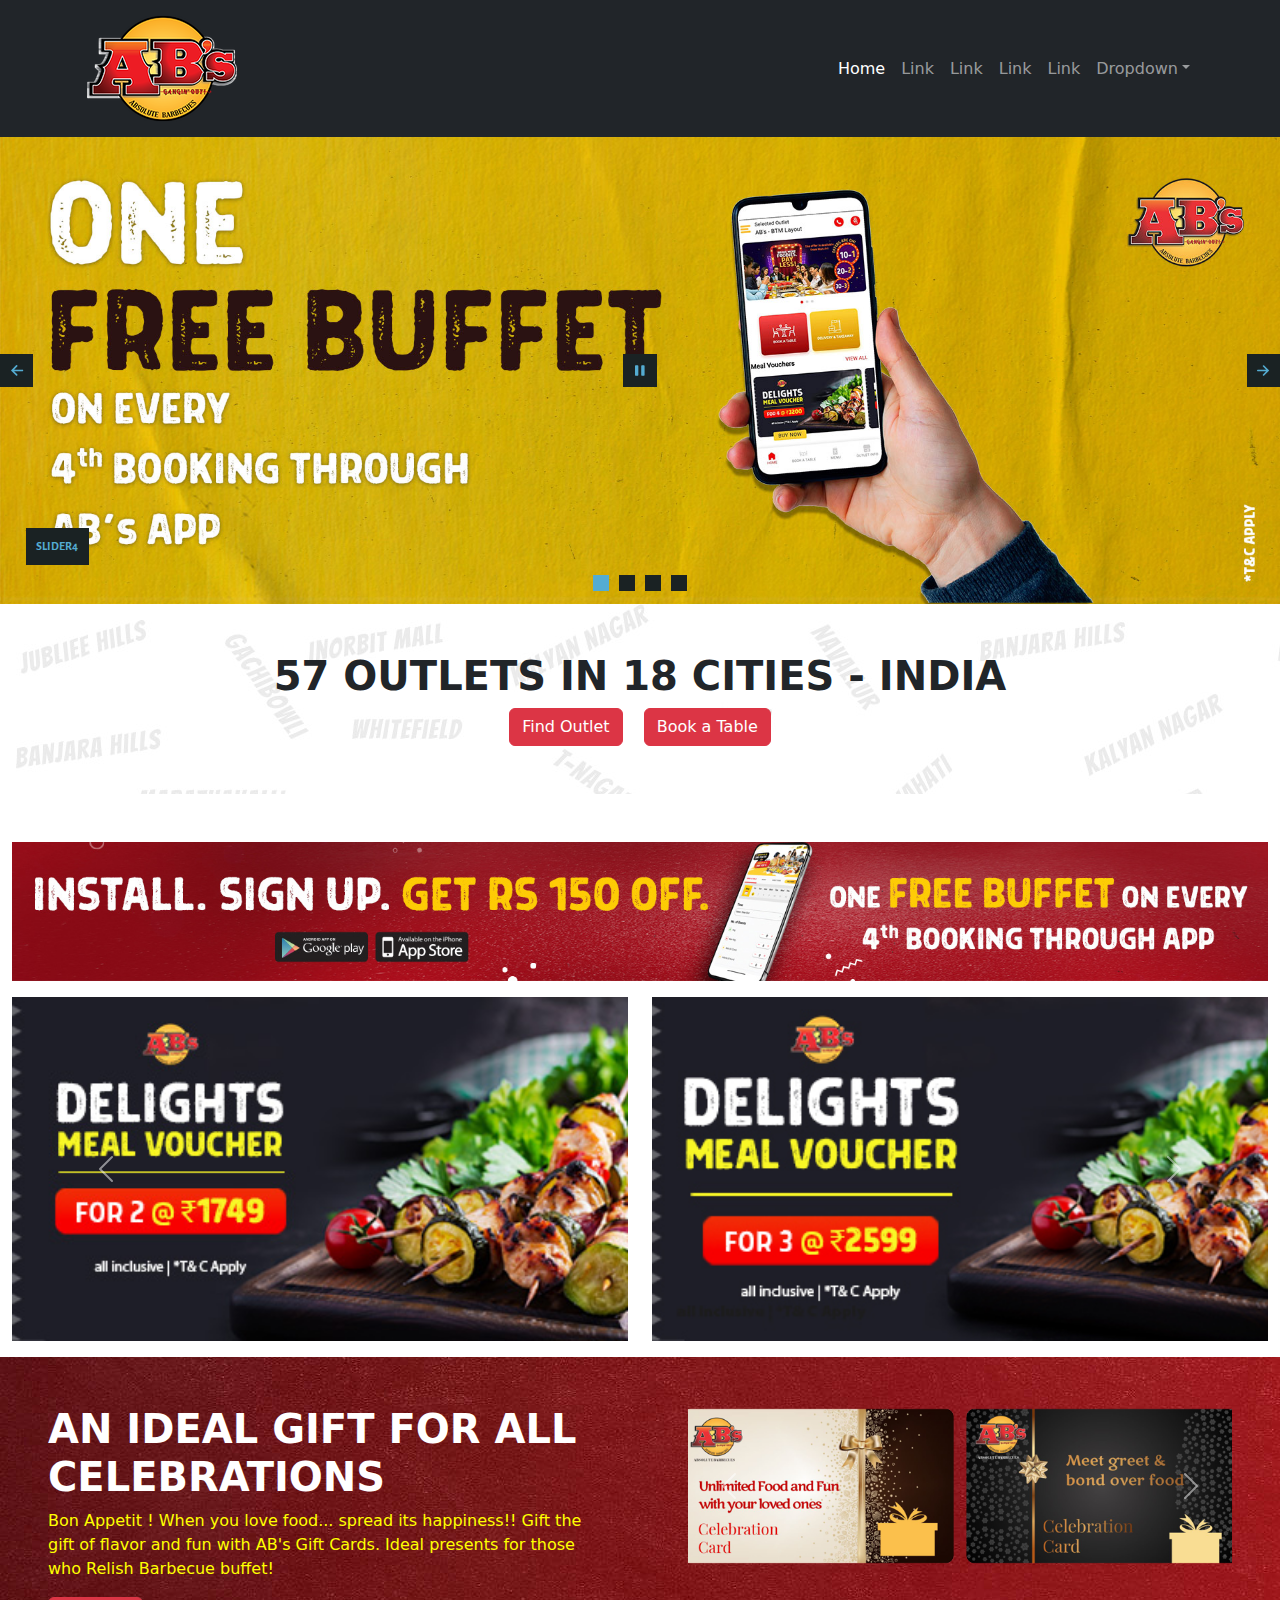
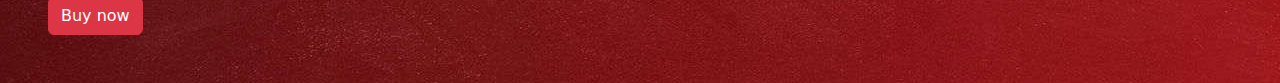
<file: index.html>
<!DOCTYPE html>
<html lang="en">

<head>
    <meta charset="UTF-8">
    <meta name="viewport" content="width=device-width, initial-scale=1.0">
    <title>Document</title>
    <link rel="stylesheet" href="css/bootstrap.min.css">
    <link rel="stylesheet" href="abs.css">
    <script src="js/bootstrap.bundle.min.js"></script>
    <!-- Start WOWSlider.com HEAD section -->
    <link rel="stylesheet" type="text/css" href="engine1/style.css" />
    <script type="text/javascript" src="engine1/jquery.js"></script>
    <!-- End WOWSlider.com HEAD section -->
</head>

<body>
    <header class="container-fluid bg-dark sticky-top">
        <nav class="navbar navbar-expand-sm navbar-dark ">
            <div class="container">
                <a class="navbar-brand" href="#">
                    <img src="assets/logo.png" alt="">
                </a>
                <button class="navbar-toggler d-lg-none" type="button" data-bs-toggle="collapse"
                    data-bs-target="#collapsibleNavId" aria-controls="collapsibleNavId" aria-expanded="false"
                    aria-label="Toggle navigation">
                    <span class="navbar-toggler-icon"></span>
                </button>
                <div class="collapse navbar-collapse" id="collapsibleNavId">
                    <ul class="navbar-nav ms-auto mt-2 mt-lg-0">
                        <li class="nav-item">
                            <a class="nav-link active" href="#" aria-current="page">Home
                                <span class="visually-hidden">(current)</span></a>
                        </li>
                        <li class="nav-item">
                            <a class="nav-link" href="#">Link</a>
                        </li>
                        <li class="nav-item">
                            <a class="nav-link" href="#">Link</a>
                        </li>
                        <li class="nav-item">
                            <a class="nav-link" href="#">Link</a>
                        </li>
                        <li class="nav-item">
                            <a class="nav-link" href="#">Link</a>
                        </li>
                        <li class="nav-item dropdown">
                            <a class="nav-link dropdown-toggle" href="#" id="dropdownId" data-bs-toggle="dropdown"
                                aria-haspopup="true" aria-expanded="false">Dropdown</a>
                            <div class="dropdown-menu" aria-labelledby="dropdownId">
                                <a class="dropdown-item" href="#">Action 1</a>
                                <a class="dropdown-item" href="#">Action 2</a>
                            </div>
                        </li>
                    </ul>

                </div>
            </div>
        </nav>

    </header>
    <section class="container-fluid p-0">

        <!-- Start WOWSlider.com BODY section -->
        <div id="wowslider-container1">
            <div class="ws_images">
                <ul>
                    <li><img src="data1/images/slider4.jpg" alt="slider4" title="slider4" id="wows1_0" /></li>
                    <li><img src="data1/images/slider1.jpg" alt="slider1" title="slider1" id="wows1_1" /></li>
                    <li><img src="data1/images/slider2.jpg" alt="bootstrap image slider"
                                title="slider2" id="wows1_2" /></a></li>
                    <li><img src="data1/images/slider3.jpeg" alt="slider3" title="slider3" id="wows1_3" /></li>
                </ul>
            </div>
            <div class="ws_bullets">
                <div>
                    <a href="#" title="slider4"><span><img src="data1/tooltips/slider4.jpg" alt="slider4" />1</span></a>
                    <a href="#" title="slider1"><span><img src="data1/tooltips/slider1.jpg" alt="slider1" />2</span></a>
                    <a href="#" title="slider2"><span><img src="data1/tooltips/slider2.jpg" alt="slider2" />3</span></a>
                    <a href="#" title="slider3"><span><img src="data1/tooltips/slider3.jpg" alt="slider3" />4</span></a>
                </div>
            </div>
           
        </div>
        <script type="text/javascript" src="engine1/wowslider.js"></script>
        <script type="text/javascript" src="engine1/script.js"></script>
        <!-- End WOWSlider.com BODY section -->
    </section>
    <!--   <div id="slider" class="carousel slide" data-bs-ride="carousel">
            <div class="carousel-indicators">
                <li data-bs-target="#slider" data-bs-slide-to="0" class="active" aria-current="true"
                    aria-label="First slide"></li>
                <li data-bs-target="#slider" data-bs-slide-to="1" aria-label="Second slide"></li>
                <li data-bs-target="#slider" data-bs-slide-to="2" aria-label="Third slide"></li>
                <li data-bs-target="#slider" data-bs-slide-to="3" aria-label="Third slide"></li>
            </div>
            <div class="carousel-inner" role="listbox">
                <div class="carousel-item active">
                    <img src="assets/slider1.jpg" class="w-100 d-block" alt="First slide" />
                </div>
                <div class="carousel-item">
                    <img src="assets/slider2.jpg" class="w-100 d-block" alt="Second slide" />
                </div>
                <div class="carousel-item">
                    <img src="assets/slider3.jpeg" class=" w-100 d-block" alt="Third slide" />
                </div>
                <div class="carousel-item">
                    <img src="assets/slider4.jpg" class=" w-100 d-block" alt="Third slide" />
                </div>
            </div>
            <button class="carousel-control-prev" type="button" data-bs-target="#slider" data-bs-slide="prev">
                <span class="carousel-control-prev-icon" aria-hidden="true"></span>
                <span class="visually-hidden">Previous</span>
            </button>
            <button class="carousel-control-next" type="button" data-bs-target="#slider" data-bs-slide="next">
                <span class="carousel-control-next-icon" aria-hidden="true"></span>
                <span class="visually-hidden">Next</span>
            </button>
        </div>

    </section>
    -->
    <section class="container-fluid p-5 text-center cnbg">
        <h1>57 outlets in 18 cities - India</h1>
        <button class="btn btn-danger me-3">Find Outlet</button>
        <button class="btn btn-danger"> Book a Table</button>
    </section>
    <section class="container-fluid mt-5">
        <img src="assets/appOffer.jpg" class="w-100" alt="">
    </section>
    <section class="container-fluid my-3">
        <div id="mealVoucher" class="carousel slide" data-bs-ride="carousel">
            <div class="carousel-inner" role="listbox">
                <div class="carousel-item active">
                    <div class="row">
                        <div class="col-6">
                            <img src="assets/1.jpg" alt="">
                        </div>
                        <div class="col-6">
                            <img src="assets/2.jpg" alt="">
                        </div>
                    </div>
                </div>
                <div class="carousel-item">
                    <div class="row">
                        <div class="col-6">
                            <img src="assets/3.jpg" alt="">
                        </div>
                        <div class="col-6">
                            <img src="assets/4.jpg" alt="">
                        </div>
                    </div>
                </div>
                <div class="carousel-item">
                    <div class="row">
                        <div class="col-6">
                            <img src="assets/5.jpg" alt="">
                        </div>
                        <div class="col-6">
                            <img src="assets/6.jpg" alt="">
                        </div>
                    </div>
                </div>
            </div>
            <button class="carousel-control-prev" type="button" data-bs-target="#mealVoucher" data-bs-slide="prev">
                <span class="carousel-control-prev-icon" aria-hidden="true"></span>
                <span class="visually-hidden">Previous</span>
            </button>
            <button class="carousel-control-next" type="button" data-bs-target="#mealVoucher" data-bs-slide="next">
                <span class="carousel-control-next-icon" aria-hidden="true"></span>
                <span class="visually-hidden">Next</span>
            </button>
        </div>

    </section>
    <section class="container-fluid gift">
        <div class="row">
            <div class="col-12 col-lg-6 p-5">
                <h1>An ideal Gift for all Celebrations</h1>
                <p>Bon Appetit ! When you love food... spread its happiness!! Gift the gift of flavor and fun with AB's
                    Gift Cards. Ideal presents for those who Relish Barbecue buffet!</p>
                <button class="btn btn-danger">Buy now</button>
            </div>
            <div class="col-12 col-lg-6 p-5">
                <div id="giftCards" class="carousel slide" data-bs-ride="carousel">
                    <div class="carousel-inner" role="listbox">
                        <div class="carousel-item p-0 active">
                            <div class="row">
                                <div class="col-6 p-0">
                                    <img src="assets/gift-card1.png" alt="">
                                </div>
                                <div class="col-6 p-0">
                                    <img src="assets/gift-card2.png" alt="">
                                </div>
                            </div>
                        </div>
                        <div class="carousel-item">
                            <div class="row">
                                <div class="col-6">
                                    <img src="assets/gift-card3.png" alt="">
                                </div>
                                <div class="col-6">
                                    <img src="assets/gift-card4.png" alt="">
                                </div>
                            </div>
                        </div>
                        <div class="carousel-item">
                            <div class="row">
                                <div class="col-6">
                                    <img src="assets/gift-card5.png" alt="">
                                </div>
                                <div class="col-6">
                                    <img src="assets/gift-card1.png" alt="">
                                </div>
                            </div>
                        </div>
                    </div>
                    <button class="carousel-control-prev" type="button" data-bs-target="#giftCards"
                        data-bs-slide="prev">
                        <span class="carousel-control-prev-icon" aria-hidden="true"></span>
                        <span class="visually-hidden">Previous</span>
                    </button>
                    <button class="carousel-control-next" type="button" data-bs-target="#giftCards"
                        data-bs-slide="next">
                        <span class="carousel-control-next-icon" aria-hidden="true"></span>
                        <span class="visually-hidden">Next</span>
                    </button>
                </div>
            </div>
        </div>
    </section>
</body>

</html>
</file>
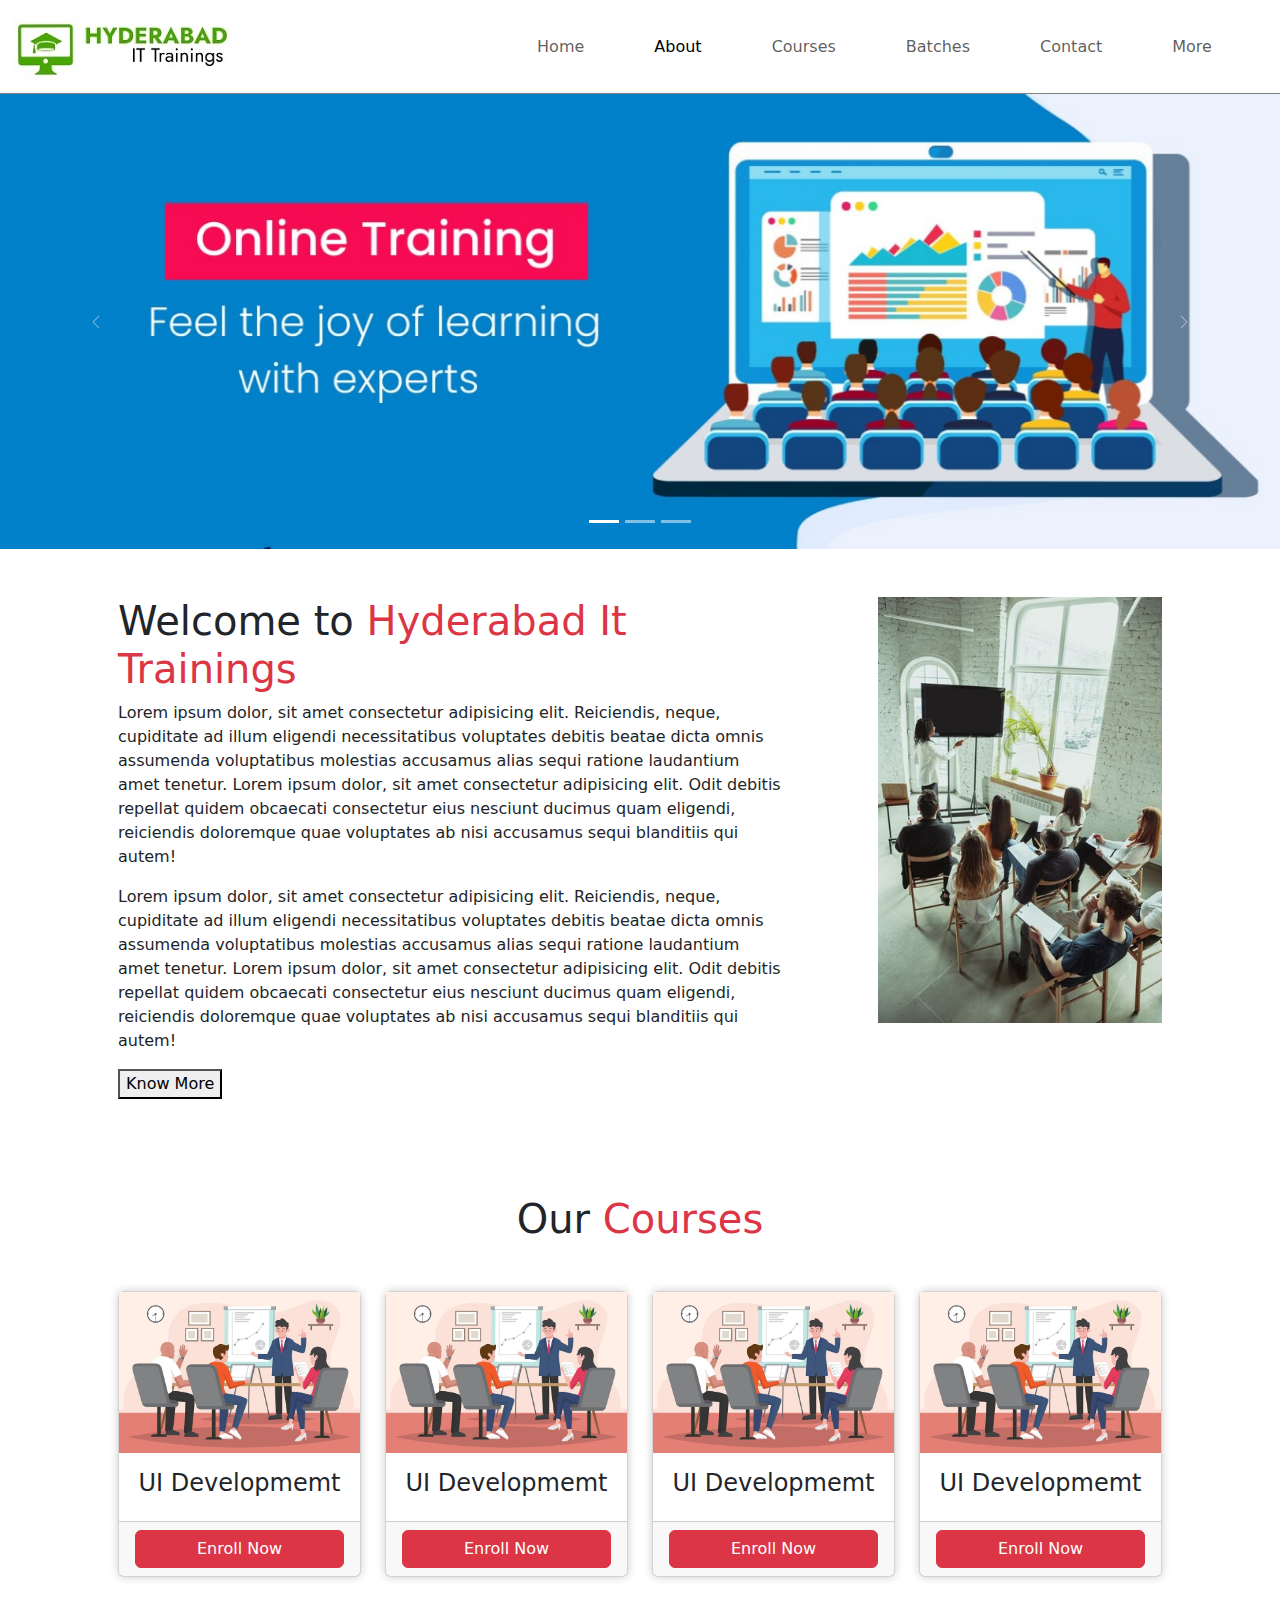
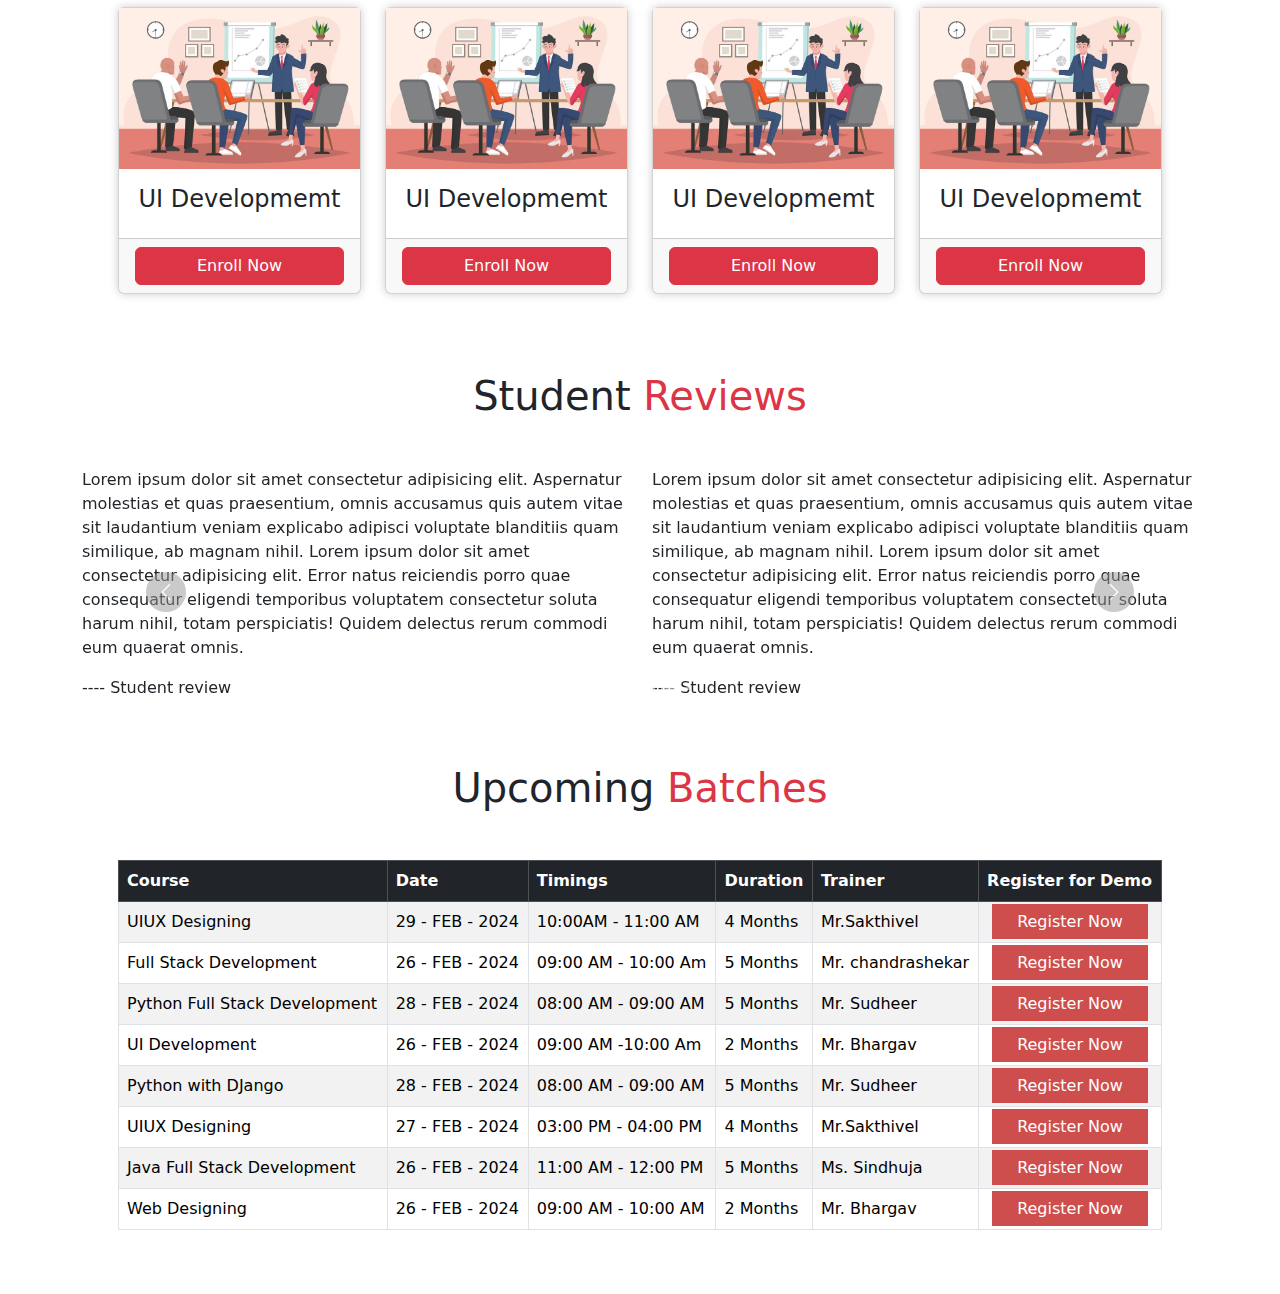
<file: hit.html>
<!DOCTYPE html>
<html lang="en">

<head>
    <meta charset="UTF-8">
    <meta name="viewport" content="width=device-width, initial-scale=1.0">
    <title>Document</title>
    <link rel="stylesheet" href="css/bootstrap.min.css">
    <link rel="stylesheet" href="style.css">
    <script src="js/bootstrap.bundle.min.js"></script>
</head>

<body data-bs-spy="scroll">
    <header class="container-fluid sticky-top">
        <nav class="navbar navbar-expand-md">
            <a href="" class="navbar-brand">
                <img src="logo.jpg" alt="">
            </a>
            <button class="navbar-toggler" data-bs-target="#menu" data-bs-toggle="collapse">
                <span class="navbar-toggler-icon"></span>
            </button>
            <div class="collapse navbar-collapse justify-content-end" id="menu">
                <ul class="navbar-nav ">
                    <li class="nav-item active">
                        <a href="#" class="nav-link">Home</a>
                    </li>
                    <li class="nav-item">
                        <a href="#about" class="nav-link">About</a>
                    </li>
                    <li class="nav-item">
                        <a href="#courses" class="nav-link">Courses</a>
                    </li>
                    <li class="nav-item">
                        <a href="#batches" class="nav-link">Batches</a>
                    </li>
                    <li class="nav-item">
                        <a href="#contact" class="nav-link">Contact</a>
                    </li>
                    <li class="nav-item">
                        <a href="#sideNav" data-bs-toggle="offcanvas" class="nav-link">More <span class="spinner-border text-white spinner-border-sm"></span></a>
                    </li>
                </ul>
            </div>
        </nav>
    </header>
    <!--Offcanvas SideNav-->

    <div class="offcanvas offcanvas-start" id="sideNav">
        <div class="offcanvas-header">
            <h4 class="offcanvas-title">Admin Dashboard</h4>
            <button class="btn-close" data-bs-dismiss="offcanvas"></button>
        </div>
        <div class="offcanvas-body text-center">
            <button>Sample</button>
            <button>Sample</button>
            <button>Sample</button>
            <button>Sample</button>
            <button>Sample</button>
            <img src="logo.jpg" alt="">

        </div>
        <div class="offcanvas-footer"></div>
    </div>



    <section class="container-fluid p-0">
        <div class="carousel slide" data-bs-ride="carousel" id="mainSlide">
            <div class="carousel-indicators">
                <button data-bs-target="#mainSlide" data-bs-slide-to="0" class="active"></button>
                <button data-bs-target="#mainSlide" data-bs-slide-to="1"></button>
                <button data-bs-target="#mainSlide" data-bs-slide-to="2"></button>
            </div>
            <div class="carousel-inner">
                <div class="carousel-item active">
                    <img src="banner.jpg" class="w-100" alt="">
                </div>
                <div class="carousel-item">
                    <img src="banner1.jpg" class="w-100" alt="">
                </div>
                <div class="carousel-item">
                    <img src="banner2.jpg" class="w-100" alt="">
                </div>
            </div>
            <button class="carousel-control-prev" data-bs-target="#mainSlide" data-bs-slide="prev">
                <span class="carousel-control-prev-icon"></span>
            </button>
            <button class="carousel-control-next" data-bs-target="#mainSlide" data-bs-slide="next">
                <span class="carousel-control-next-icon"></span>
            </button>
        </div>
    </section>

    <section class="container" id="about">
        <div class="row">
            <div class="col-12 col-xl-8 p-5">
                <h1>Welcome to <span class="text-danger">Hyderabad It Trainings</span></h1>
                <p>Lorem ipsum dolor, sit amet consectetur adipisicing elit. Reiciendis, neque, cupiditate ad illum
                    eligendi necessitatibus voluptates debitis beatae dicta omnis assumenda voluptatibus molestias
                    accusamus alias sequi ratione laudantium amet tenetur. Lorem ipsum dolor, sit amet consectetur
                    adipisicing elit. Odit debitis repellat quidem obcaecati consectetur eius nesciunt ducimus quam
                    eligendi, reiciendis doloremque quae voluptates ab nisi accusamus sequi blanditiis qui autem!
                </p>
                <p>Lorem ipsum dolor, sit amet consectetur adipisicing elit. Reiciendis, neque, cupiditate ad illum
                    eligendi necessitatibus voluptates debitis beatae dicta omnis assumenda voluptatibus molestias
                    accusamus alias sequi ratione laudantium amet tenetur. Lorem ipsum dolor, sit amet consectetur
                    adipisicing elit. Odit debitis repellat quidem obcaecati consectetur eius nesciunt ducimus quam
                    eligendi, reiciendis doloremque quae voluptates ab nisi accusamus sequi blanditiis qui autem!
                </p>
                <button data-bs-target="#knowMore" data-bs-toggle="collapse">Know More</button>
                <div class="collapse" id="knowMore">
                    <p>Lorem ipsum dolor, sit amet consectetur adipisicing elit. Reiciendis, neque, cupiditate ad illum
                        eligendi necessitatibus voluptates debitis beatae dicta omnis assumenda voluptatibus molestias
                        accusamus alias sequi ratione laudantium amet tenetur. Lorem ipsum dolor, sit amet consectetur
                        adipisicing elit. Odit debitis repellat quidem obcaecati consectetur eius nesciunt ducimus quam
                        eligendi, reiciendis doloremque quae voluptates ab nisi accusamus sequi blanditiis qui autem!
                    </p>
                </div>
            </div>
            <div class="col-12 col-xl-4 p-5">
                <img src="training.jpg" class="w-100" alt="">
            </div>
        </div>
    </section>

    <!--Register Modal-->
    <div class="modal fade" id="registerModal">
        <div class="modal-dialog modal-dialog-centered modal-dialog-scrollable">
            <div class="modal-content">
                <div class="modal-header">
                    <h4 class="modal-title">Register Here</h4>
                    <button class="btn-close" data-bs-dismiss="modal"></button>
                </div>
                <div class="modal-body">
                    <img src="awards.webp" class="w-100 mb-5" />
                    <form>
                        <div class="form-floating mb-3">
                            <input type="text" placeholder="" name="" id="" class="form-control">
                            <label for="">Name</label>
                        </div>
                        <div class="form-floating mb-3">
                            <input type="text" placeholder="" name="" id="" class="form-control">
                            <label for="">Email</label>
                        </div>
                        <div class="form-floating mb-3">
                            <input type="text" placeholder="" name="" id="" class="form-control">
                            <label for="">Mobile</label>
                        </div>
                        <select name="" id="" class="form-select">
                            <option value="" hidden>Select Course</option>
                            <option value="">UI Development</option>
                            <option value="">UI Development</option>
                            <option value="">UI Development</option>
                            <option value="">UI Development</option>
                            <option value="">UI Development</option>
                        </select>
                        <div class="mb-3">
                            <label for="" class="form-label"></label>
                            <textarea class="form-control" name="" id="" rows="3" placeholder="Message"></textarea>
                        </div>
                        
                   
                </div>
                <div class="modal-footer">
                    <button data-bs-dismiss="modal" class="btn btn-danger">Close</button>
                    <input type="submit" class="btn btn-success" name="" id="">
                </form>
                </div>
            </div>
        </div>
    </div>


    <section class="container p-5" id="courses">
        <h1 class="text-center mb-5">Our <span class="text-danger">Courses</span></h1>

        <div class="row">
            <div class="col-12 col-md-6 col-lg-4 col-xl-3 mx-auto">
                <div class="card">
                    <img src="course.jpg" class="w-100" alt="">
                    <div class="card-body">
                        <h4 class="card-title">UI developmemt</h4>
                    </div>
                    <div class="card-footer">
                        <button class="btn btn-danger w-100" data-bs-target="#registerModal"
                            data-bs-toggle="modal">Enroll Now</button>
                    </div>
                </div>
            </div>
            <div class="col-12 col-md-6 col-lg-4 col-xl-3 mx-auto">
                <div class="card">
                    <img src="course.jpg" class="w-100" alt="">
                    <div class="card-body">
                        <h4 class="card-title">UI developmemt</h4>
                    </div>
                    <div class="card-footer">
                        <button class="btn btn-danger w-100" data-bs-target="#registerModal"
                            data-bs-toggle="modal">Enroll Now</button>
                    </div>
                </div>
            </div>
            <div class="col-12 col-md-6 col-lg-4 col-xl-3 mx-auto">
                <div class="card">
                    <img src="course.jpg" class="w-100" alt="">
                    <div class="card-body">
                        <h4 class="card-title">UI developmemt</h4>
                    </div>
                    <div class="card-footer">
                        <button class="btn btn-danger w-100" data-bs-target="#registerModal"
                            data-bs-toggle="modal">Enroll Now</button>
                    </div>
                </div>
            </div>
            <div class="col-12 col-md-6 col-lg-4 col-xl-3 mx-auto">
                <div class="card">
                    <img src="course.jpg" class="w-100" alt="">
                    <div class="card-body">
                        <h4 class="card-title">UI developmemt</h4>
                    </div>
                    <div class="card-footer">
                        <button class="btn btn-danger w-100" data-bs-target="#registerModal"
                            data-bs-toggle="modal">Enroll Now</button>
                    </div>
                </div>
            </div>
            <div class="col-12 col-md-6 col-lg-4 col-xl-3 mx-auto">
                <div class="card">
                    <img src="course.jpg" class="w-100" alt="">
                    <div class="card-body">
                        <h4 class="card-title">UI developmemt</h4>
                    </div>
                    <div class="card-footer">
                        <button class="btn btn-danger w-100" data-bs-target="#registerModal"
                            data-bs-toggle="modal">Enroll Now</button>
                    </div>
                </div>
            </div>
            <div class="col-12 col-md-6 col-lg-4 col-xl-3 mx-auto">
                <div class="card">
                    <img src="course.jpg" class="w-100" alt="">
                    <div class="card-body">
                        <h4 class="card-title">UI developmemt</h4>
                    </div>
                    <div class="card-footer">
                        <button class="btn btn-danger w-100" data-bs-target="#registerModal"
                            data-bs-toggle="modal">Enroll Now</button>
                    </div>
                </div>
            </div>
            <div class="col-12 col-md-6 col-lg-4 col-xl-3 mx-auto">
                <div class="card">
                    <img src="course.jpg" class="w-100" alt="">
                    <div class="card-body">
                        <h4 class="card-title">UI developmemt</h4>
                    </div>
                    <div class="card-footer">
                        <button class="btn btn-danger w-100" data-bs-target="#registerModal"
                            data-bs-toggle="modal">Enroll Now</button>
                    </div>
                </div>
            </div>
            <div class="col-12 col-md-6 col-lg-4 col-xl-3 mx-auto">
                <div class="card">
                    <img src="course.jpg" class="w-100" alt="">
                    <div class="card-body">
                        <h4 class="card-title">UI developmemt</h4>
                    </div>
                    <div class="card-footer">
                        <button class="btn btn-danger w-100" data-bs-target="#registerModal"
                            data-bs-toggle="modal">Enroll Now</button>
                    </div>
                </div>
            </div>

        </div>
    </section>

    <section class="container">
        <h1 class="mb-5 text-center">Student <span class="text-danger">Reviews</span></h1>
        <div class="carousel slide" data-bs-ride="carousel" id="reviews">
            <div class="carousel-indicators">
                <button data-bs-target="#reviews" data-bs-slide-to="0" class="active"></button>
                <button data-bs-target="#reviews" data-bs-slide-to="1"></button>
                <button data-bs-target="#reviews" data-bs-slide-to="2"></button>
            </div>
            <div class="carousel-inner">
                <div class="carousel-item active">
                    <div class="row">
                        <div class="col-12 col-lg-6">
                            <p>Lorem ipsum dolor sit amet consectetur adipisicing elit. Aspernatur molestias et quas
                                praesentium, omnis accusamus quis autem vitae sit laudantium veniam explicabo adipisci
                                voluptate blanditiis quam similique, ab magnam nihil. Lorem ipsum dolor sit amet
                                consectetur adipisicing elit. Error natus reiciendis porro quae consequatur eligendi
                                temporibus voluptatem consectetur soluta harum nihil, totam perspiciatis! Quidem
                                delectus rerum commodi eum quaerat omnis.</p>
                            <p> ---- Student review</p>
                        </div>
                        <div class="col-12 col-lg-6">
                            <p>Lorem ipsum dolor sit amet consectetur adipisicing elit. Aspernatur molestias et quas
                                praesentium, omnis accusamus quis autem vitae sit laudantium veniam explicabo adipisci
                                voluptate blanditiis quam similique, ab magnam nihil. Lorem ipsum dolor sit amet
                                consectetur adipisicing elit. Error natus reiciendis porro quae consequatur eligendi
                                temporibus voluptatem consectetur soluta harum nihil, totam perspiciatis! Quidem
                                delectus rerum commodi eum quaerat omnis.</p>
                            <p> ---- Student review</p>
                        </div>
                    </div>
                </div>
                <div class="carousel-item">
                    <div class="row">
                        <div class="col-12 col-lg-6">
                            <p>Lorem ipsum dolor sit amet consectetur adipisicing elit. Aspernatur molestias et quas
                                praesentium, omnis accusamus quis autem vitae sit laudantium veniam explicabo adipisci
                                voluptate blanditiis quam similique, ab magnam nihil. Lorem ipsum dolor sit amet
                                consectetur adipisicing elit. Error natus reiciendis porro quae consequatur eligendi
                                temporibus voluptatem consectetur soluta harum nihil, totam perspiciatis! Quidem
                                delectus rerum commodi eum quaerat omnis.</p>
                            <p> ---- Student review</p>
                        </div>
                        <div class="col-12 col-lg-6">
                            <p>Lorem ipsum dolor sit amet consectetur adipisicing elit. Aspernatur molestias et quas
                                praesentium, omnis accusamus quis autem vitae sit laudantium veniam explicabo adipisci
                                voluptate blanditiis quam similique, ab magnam nihil. Lorem ipsum dolor sit amet
                                consectetur adipisicing elit. Error natus reiciendis porro quae consequatur eligendi
                                temporibus voluptatem consectetur soluta harum nihil, totam perspiciatis! Quidem
                                delectus rerum commodi eum quaerat omnis.</p>
                            <p> ---- Student review</p>
                        </div>
                    </div>
                </div>
                <div class="carousel-item">
                    <div class="row">
                        <div class="col-12 col-lg-6">
                            <p>Lorem ipsum dolor sit amet consectetur adipisicing elit. Aspernatur molestias et quas
                                praesentium, omnis accusamus quis autem vitae sit laudantium veniam explicabo adipisci
                                voluptate blanditiis quam similique, ab magnam nihil. Lorem ipsum dolor sit amet
                                consectetur adipisicing elit. Error natus reiciendis porro quae consequatur eligendi
                                temporibus voluptatem consectetur soluta harum nihil, totam perspiciatis! Quidem
                                delectus rerum commodi eum quaerat omnis.</p>
                            <p> ---- Student review</p>
                        </div>
                        <div class="col-12 col-lg-6">
                            <p>Lorem ipsum dolor sit amet consectetur adipisicing elit. Aspernatur molestias et quas
                                praesentium, omnis accusamus quis autem vitae sit laudantium veniam explicabo adipisci
                                voluptate blanditiis quam similique, ab magnam nihil. Lorem ipsum dolor sit amet
                                consectetur adipisicing elit. Error natus reiciendis porro quae consequatur eligendi
                                temporibus voluptatem consectetur soluta harum nihil, totam perspiciatis! Quidem
                                delectus rerum commodi eum quaerat omnis.</p>
                            <p> ---- Student review</p>
                        </div>
                    </div>
                </div>
            </div>
            <button class="carousel-control-prev" data-bs-target="#reviews" data-bs-slide="prev">
                <span class="carousel-control-prev-icon"></span>
            </button>
            <button class="carousel-control-next" data-bs-target="#reviews" data-bs-slide="next">
                <span class="carousel-control-next-icon"></span>
            </button>
        </div>
    </section>

    <section class="container p-5" id="batches">
        <h1 class="text-center mb-5">Upcoming <span class="text-danger">Batches</span></h1>
        <div class="table-responsive">
            <table class="table table-bordered table-hover table-striped">
                <thead class="table-dark">
                    <tr>
                        <th>Course</th>
                        <th>Date</th>
                        <th>Timings</th>
                        <th>Duration</th>
                        <th>Trainer</th>
                        <th>Register for Demo</th>
                    </tr>
                </thead>
                <tbody>
                    <tr>
                        <td>UIUX Designing</td>
                        <td>29 - FEB - 2024</td>
                        <td>10:00AM - 11:00 AM</td>
                        <td>4 Months</td>
                        <td>Mr.Sakthivel</td>
                        <td><a href="https://hyderabadittrainings.com/ui-ux-designing-course-hyderabad.php">Register
                                Now</a></td>
                    </tr>
                    <tr>
                        <td>Full Stack Development</td>
                        <td>26 - FEB - 2024</td>
                        <td>09:00 AM - 10:00 Am</td>
                        <td>5 Months</td>
                        <td>Mr. chandrashekar</td>
                        <td><a href="https://hyderabadittrainings.com/mern-fullstack-developer-course-hyderabad.php">Register
                                Now</a></td>
                    </tr>
                    <tr>
                        <td>Python Full Stack Development</td>
                        <td>28 - FEB - 2024</td>
                        <td>08:00 AM - 09:00 AM</td>
                        <td>5 Months</td>
                        <td>Mr. Sudheer</td>
                        <td><a href="https://hyderabadittrainings.com/python-fullstack-developer-course-hyderabad.php">Register
                                Now</a></td>
                    </tr>
                    <tr>
                        <td>UI Development</td>
                        <td>26 - FEB - 2024</td>
                        <td>09:00 AM -10:00 Am</td>
                        <td>2 Months</td>
                        <td>Mr. Bhargav</td>
                        <td><a href="https://hyderabadittrainings.com/ui-developer-course-hyderabad.php">Register
                                Now</a></td>
                    </tr>
                    <tr>
                        <td>Python with DJango</td>
                        <td>28 - FEB - 2024</td>
                        <td>08:00 AM - 09:00 AM</td>
                        <td>5 Months</td>
                        <td>Mr. Sudheer</td>
                        <td><a href="https://hyderabadittrainings.com/python-training-hyderabad.php">Register
                                Now</a>
                        </td>
                    </tr>
                    <tr>
                        <td>UIUX Designing</td>
                        <td>27 - FEB - 2024</td>
                        <td>03:00 PM - 04:00 PM</td>
                        <td>4 Months</td>
                        <td>Mr.Sakthivel</td>
                        <td><a href="https://hyderabadittrainings.com/ui-ux-designing-course-hyderabad.php">Register
                                Now</a></td>
                    </tr>
                    <tr>
                        <td>Java Full Stack Development</td>
                        <td>26 - FEB - 2024</td>
                        <td>11:00 AM - 12:00 PM</td>
                        <td>5 Months</td>
                        <td>Ms. Sindhuja</td>
                        <td><a href="https://hyderabadittrainings.com/java-fullstack-developer-course-hyderabad.php">Register
                                Now</a></td>
                    </tr>
                    <tr>
                        <td>Web Designing</td>
                        <td>26 - FEB - 2024</td>
                        <td>09:00 AM - 10:00 AM</td>
                        <td>2 Months</td>
                        <td>Mr. Bhargav</td>
                        <td><a href="https://hyderabadittrainings.com/web-designing-course-hyderabad.php">Register
                                Now</a></td>
                    </tr>
                </tbody>
            </table>
        </div>
    </section>
</body>

</html>
</file>
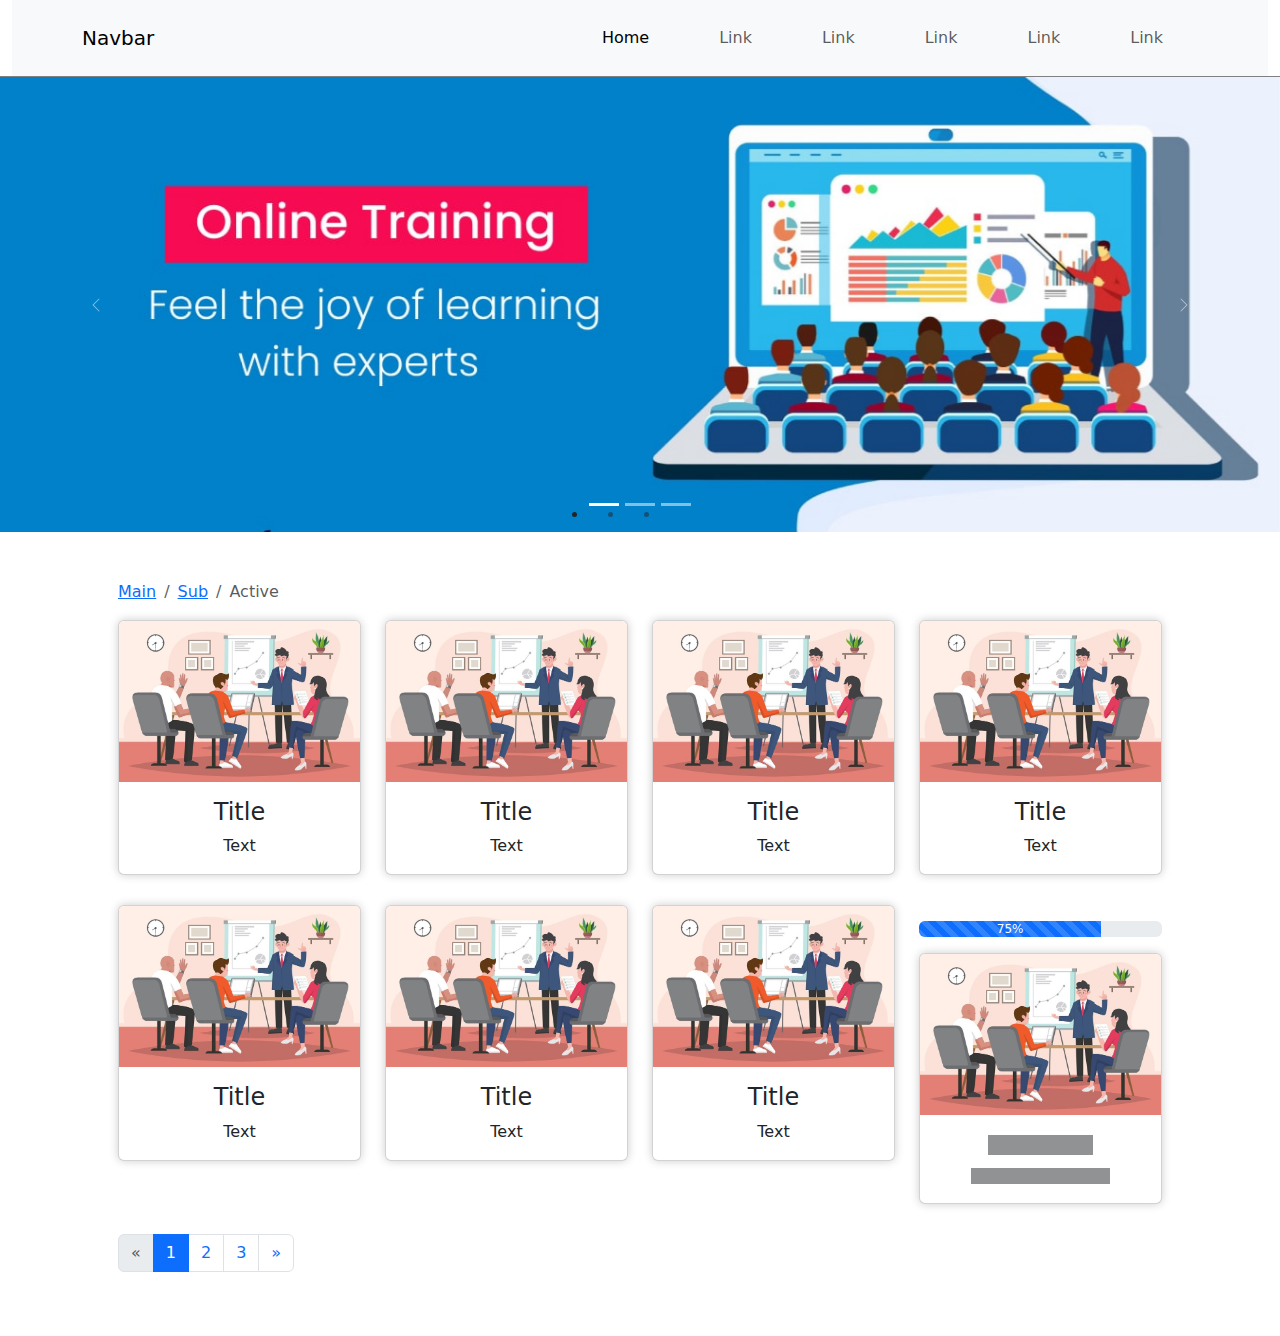
<file: snippt.html>
<!DOCTYPE html>
<html lang="en">

<head>
    <meta charset="UTF-8">
    <meta name="viewport" content="width=device-width, initial-scale=1.0">
    <title>Document</title>
    <link rel="stylesheet" href="css/bootstrap.min.css">
    <link rel="stylesheet" href="style.css">
    <script src="js/bootstrap.bundle.min.js"></script>
</head>

<body>
    <header class="container-fluid">
        <nav class="navbar navbar-expand-sm navbar-light bg-light">
            <div class="container">
                <a class="navbar-brand" href="#">Navbar</a>
                <button class="navbar-toggler d-lg-none" type="button" data-bs-toggle="collapse"
                    data-bs-target="#collapsibleNavId" aria-controls="collapsibleNavId" aria-expanded="false"
                    aria-label="Toggle navigation">
                    <span class="navbar-toggler-icon"></span>
                </button>
                <div class="collapse navbar-collapse" id="collapsibleNavId">
                    <ul class="navbar-nav ms-auto mt-2 mt-lg-0">
                        <li class="nav-item">
                            <a class="nav-link active" href="#" aria-current="page">Home
                                <span class="visually-hidden">(current)</span></a>
                        </li>
                        <li class="nav-item">
                            <a class="nav-link" href="#">Link</a>
                        </li>
                        <li class="nav-item">
                            <a class="nav-link" href="#">Link</a>
                        </li>
                        <li class="nav-item">
                            <a class="nav-link" href="#">Link</a>
                        </li>
                        <li class="nav-item">
                            <a class="nav-link" href="#">Link</a>
                        </li>
                        <li class="nav-item">
                            <a class="nav-link" href="#">Link</a>
                        </li>

                    </ul>

                </div>
            </div>
        </nav>

    </header>
    <section class="container-fluid p-0">
        <div id="carouselId" class="carousel slide" data-bs-ride="carousel">
            <div class="carousel-indicators">
                <li data-bs-target="#carouselId" data-bs-slide-to="0" class="active" aria-current="true"
                    aria-label="First slide"></li>
                <li data-bs-target="#carouselId" data-bs-slide-to="1" aria-label="Second slide"></li>
                <li data-bs-target="#carouselId" data-bs-slide-to="2" aria-label="Third slide"></li>
            </div>
            <div class="carousel-inner" role="listbox">
                <div class="carousel-item active">
                    <img src="banner.jpg" class="w-100 d-block" alt="First slide" />
                </div>
                <div class="carousel-item">
                    <img src="banner1.jpg" class="w-100 d-block" alt="Second slide" />
                </div>
                <div class="carousel-item">
                    <img src="banner2.jpg" class="w-100 d-block" alt="Third slide" />
                </div>
            </div>
            <button class="carousel-control-prev" type="button" data-bs-target="#carouselId" data-bs-slide="prev">
                <span class="carousel-control-prev-icon" aria-hidden="true"></span>
                <span class="visually-hidden">Previous</span>
            </button>
            <button class="carousel-control-next" type="button" data-bs-target="#carouselId" data-bs-slide="next">
                <span class="carousel-control-next-icon" aria-hidden="true"></span>
                <span class="visually-hidden">Next</span>
            </button>
        </div>

    </section>
    <section class="container p-5">
        <nav class="breadcrumb">
            <a class="breadcrumb-item" href="#">Main</a>
            <a class="breadcrumb-item" href="#">Sub</a>
            <span class="breadcrumb-item active" aria-current="page">Active</span>
        </nav>

        <div class="row">
            <div class="col-12 col-md-6 col-lg-4 col-xl-3">
                <div class="card">
                    <img class="card-img-top" src="course.jpg" alt="Title" />
                    <div class="card-body">
                        <h4 class="card-title">Title</h4>
                        <p class="card-text">Text</p>
                    </div>
                </div>

            </div>
            <div class="col-12 col-md-6 col-lg-4 col-xl-3">
                <div class="card">
                    <img class="card-img-top" src="course.jpg" alt="Title" />
                    <div class="card-body">
                        <h4 class="card-title">Title</h4>
                        <p class="card-text">Text</p>
                    </div>
                </div>

            </div>
            <div class="col-12 col-md-6 col-lg-4 col-xl-3">
                <div class="card">
                    <img class="card-img-top" src="course.jpg" alt="Title" />
                    <div class="card-body">
                        <h4 class="card-title">Title</h4>
                        <p class="card-text">Text</p>
                    </div>
                </div>

            </div>
            <div class="col-12 col-md-6 col-lg-4 col-xl-3">
                <div class="card">
                    <img class="card-img-top" src="course.jpg" alt="Title" />
                    <div class="card-body">
                        <h4 class="card-title">Title</h4>
                        <p class="card-text">Text</p>
                    </div>
                </div>

            </div>
            <div class="col-12 col-md-6 col-lg-4 col-xl-3">
                <div class="card">
                    <img class="card-img-top" src="course.jpg" alt="Title" />
                    <div class="card-body">
                        <h4 class="card-title">Title</h4>
                        <p class="card-text">Text</p>
                    </div>
                </div>

            </div>
            <div class="col-12 col-md-6 col-lg-4 col-xl-3">
                <div class="card">
                    <img class="card-img-top" src="course.jpg" alt="Title" />
                    <div class="card-body">
                        <h4 class="card-title">Title</h4>
                        <p class="card-text">Text</p>
                    </div>
                </div>

            </div>
            <div class="col-12 col-md-6 col-lg-4 col-xl-3">
                <div class="card">
                    <img class="card-img-top" src="course.jpg" alt="Title" />
                    <div class="card-body">
                        <h4 class="card-title">Title</h4>
                        <p class="card-text">Text</p>
                    </div>
                </div>

            </div>
            <div class="col-12 col-md-6 col-lg-4 col-xl-3">
                <div class="my-3">
                    <div class="progress">
                        <div class="progress-bar progress-bar-striped progress-bar-animated" style="width: 75%;">75%</div>
                    </div>
                </div>
                <div class="card">
                    <img class="card-img-top" src="course.jpg" alt="Title" />
                    <div class="card-body">
                        <h5 class="card-title placeholder-glow">
                            <span class="placeholder col-6"></span>
                        </h5>
                        <p class="card-text placeholder-glow">
                            <span class="placeholder col-8"></span>
                        </p>
                    </div>
                </div>

            </div>
        </div>

        <nav aria-label="Page navigation">
            <ul class="pagination    ">
                <li class="page-item disabled">
                    <a class="page-link" href="#" aria-label="Previous">
                        <span aria-hidden="true">&laquo;</span>
                    </a>
                </li>
                <li class="page-item active" aria-current="page">
                    <a class="page-link" href="#">1</a>
                </li>
                <li class="page-item"><a class="page-link" href="#">2</a></li>
                <li class="page-item">
                    <a class="page-link" href="#">3</a>
                </li>
                <li class="page-item">
                    <a class="page-link" href="#" aria-label="Next">
                        <span aria-hidden="true">&raquo;</span>
                    </a>
                </li>
            </ul>
        </nav>

    </section>
</body>

</html>
</file>
<file: abs.css>
.cnbg {
  background-image: url("assets/cn-bg.jpg");
}
 h1 {
  text-transform: uppercase;
  font-weight: 900;
}
#mealVoucher img  , #giftCards img{
  width: 100%;
  margin: 0%;
  padding: 0;
}   
.gift {
  background-image: url("assets/gift-bg.jpg");
}
.gift h1 {
  color: white;
}

.gift p {
  color: yellow;
}
#giftCards .col-6{
    padding: 0;
}
</file>
<file: engine1/style.css>
/*
 *	generated by WOW Slider 9.0
 *	template Convex
 */
@import url(https://fonts.googleapis.com/css?family=Gurajada&subset=latin,telugu);
@font-face {
  font-family: 'ws-ctrl-convex';
  src: url('ws-ctrl-convex.eot');
  src: url('ws-ctrl-convex.eot#iefix') format('embedded-opentype'),
       url('ws-ctrl-convex.svg#ws-ctrl-convex') format('svg');
  font-weight: normal;
  font-style: normal;
}
@font-face {
  font-family: 'ws-ctrl-convex';
  src: url('[data-uri]') format('woff'),
       url('[data-uri]') format('truetype');
}
#wowslider-container1 { 
	display: table;
	zoom: 1; 
	position: relative;
	width: 100%;
	max-width: 1920px;
	max-height:700px;
	margin:0px auto 0px;
	z-index:90;
	text-align:left; /* reset align=center */
	font-size: 10px;
	text-shadow: none; /* fix some user styles */

	/* reset box-sizing (to boostrap friendly) */
	-webkit-box-sizing: content-box;
	-moz-box-sizing: content-box;
	box-sizing: content-box; 
}
* html #wowslider-container1{ width:1920px }
#wowslider-container1 .ws_images ul{
	position:relative;
	width: 10000%; 
	height:100%;
	left:0;
	list-style:none;
	margin:0;
	padding:0;
	border-spacing:0;
	overflow: visible;
	/*table-layout:fixed;*/
}
#wowslider-container1 .ws_images ul li{
	position: relative;
	width:1%;
	height:100%;
	line-height:0; /*opera*/
	overflow: hidden;
	float:left;
	/*font-size:0;*/
	padding:0 0 0 0 !important;
	margin:0 0 0 0 !important;
}

#wowslider-container1 .ws_images{
	position: relative;
	left:0;
	top:0;
	height:100%;
	max-height:700px;
	max-width: 1920px;
	vertical-align: top;
	border:none;
	overflow: hidden;
}
#wowslider-container1 .ws_images ul a{
	width:100%;
	height:100%;
	max-height:700px;
	display:block;
	color:transparent;
}
#wowslider-container1 img{
	max-width: none !important;
}
#wowslider-container1 .ws_images .ws_list img,
#wowslider-container1 .ws_images > div > img{
	width:100%;
	border:none 0;
	max-width: none;
	padding:0;
	margin:0;
}
#wowslider-container1 .ws_images > div > img {
	max-height:700px;
}

#wowslider-container1 .ws_images iframe {
	position: absolute;
	z-index: -1;
}

#wowslider-container1 .ws-title > div {
	display: inline-block !important;
}

#wowslider-container1 a{ 
	text-decoration: none; 
	outline: none; 
	border: none; 
}

#wowslider-container1  .ws_bullets { 
	float: left;
	position:absolute;
	z-index:70;
}
#wowslider-container1  .ws_bullets div{
	position:relative;
	float:left;
	font-size: 0px;
}
/* compatibility with Joomla styles */
#wowslider-container1  .ws_bullets a {
	line-height: 0;
}

#wowslider-container1  .ws_script{
	display:none;
}
#wowslider-container1 sound, 
#wowslider-container1 object{
	position:absolute;
}

/* prevent some of users reset styles */
#wowslider-container1 .ws_effect {
	position: static;
	width: 100%;
	height: 100%;
}

#wowslider-container1 .ws_photoItem {
	border: 2em solid #fff;
	margin-left: -2em;
	margin-top: -2em;
}
#wowslider-container1 .ws_cube_side {
	background: #A6A5A9;
}


#wowslider-container1.ws_gestures {
	cursor: -webkit-grab;
	cursor: -moz-grab;
	cursor: url("[data-uri]"), move;
}
#wowslider-container1.ws_gestures.ws_grabbing {
	cursor: -webkit-grabbing;
	cursor: -moz-grabbing;
	cursor: url("[data-uri]"), move;
}

/* hide controls when video start play */
#wowslider-container1.ws_video_playing .ws_bullets,
#wowslider-container1.ws_video_playing .ws_fullscreen,
#wowslider-container1.ws_video_playing .ws_next,
#wowslider-container1.ws_video_playing .ws_prev {
	display: none;
}


/* youtube/vimeo buttons */
#wowslider-container1 .ws_video_btn {
	position: absolute;
	display: none;
	cursor: pointer;
	top: 0;
	left: 0;
	width: 100%;
	height: 100%;
	z-index: 55;
}
#wowslider-container1 .ws_video_btn.ws_youtube,
#wowslider-container1 .ws_video_btn.ws_vimeo {
	display: block;
}
#wowslider-container1 .ws_video_btn div {
	position: absolute;
	background-image: url(./playvideo.png);
	background-size: 200%;
	top: 50%;
	left: 50%;
	width: 7em;
	height: 5em;
	margin-left: -3.5em;
	margin-top: -2.5em;
}
#wowslider-container1 .ws_video_btn.ws_youtube div {
	background-position: 0 0;
}
#wowslider-container1 .ws_video_btn.ws_youtube:hover div {
	background-position: 100% 0;
}
#wowslider-container1 .ws_video_btn.ws_vimeo div {
	background-position: 0 100%;
}
#wowslider-container1 .ws_video_btn.ws_vimeo:hover div {
	background-position: 100% 100%;
}

#wowslider-container1 .ws_playpause.ws_hide {
	display: none !important;
}
/* bullets */
#wowslider-container1  .ws_bullets { 
	padding: 0px; 
}
#wowslider-container1 .ws_bullets a { 
	position:relative;
	display: inline-block;
	width: 0;
	margin: 3px 5px;
	padding: 8px;	

	-webkit-perspective: 80px;
	perspective: 80px;
} 
#wowslider-container1 .ws_bullets a > span {
	position:absolute;
	display: block;
	top:0;
	right: 0;
	height:100%;
	width:100%;
	-webkit-transform-style: preserve-3d;
	transform-style: preserve-3d;

	-webkit-transition: -webkit-transform 0.5s ease;
  	transition: -webkit-transform 0.5s ease, transform 0.5s ease;
}

#wowslider-container1 .ws_bullets a > span:before,
#wowslider-container1 .ws_bullets a > span:after {
	content: '';
	display: block;
	height:100%;
	background: #54ACD2;

  	-webkit-transform: rotateX(-90deg) translateZ(-8px) translateY(8px);
  	transform: rotateX(-90deg) translateZ(-8px) translateY(8px);
}
#wowslider-container1 .ws_bullets a > span:after {
	position: absolute;
	top: 0;
	left: 0;
	width: 100%;
	height: 100%;
  	background: #1A2223;
  	-webkit-transform: rotateX(0deg);
  	transform: rotateX(0deg);
}

#wowslider-container1 .ws_bullets a.ws_overbull > span,
#wowslider-container1 .ws_bullets a.ws_selbull > span {
    -webkit-transform: rotateX(-90deg) translateZ(8px) translateY(8px);
    transform: rotateX(-90deg) translateZ(8px) translateY(8px);
}




/* play/pause, arrows */
#wowslider-container1 a.ws_next,
#wowslider-container1 a.ws_prev,
#wowslider-container1 .ws_playpause {
	position:absolute;
	font: 2em "ws-ctrl-convex";
	width: 2.5em;
	height: 2.5em;
	top:50%;
	
	margin-top: -1.25em;
	color: #ffffff;
	z-index: 100;

	-webkit-perspective: 20em;
	perspective: 20em;
}
#wowslider-container1 a.ws_next {
	right: 0;
}
#wowslider-container1 a.ws_prev {
	left: 0;
}
#wowslider-container1 .ws_playpause {
	left:50%;
	margin-left:-1.25em;
}

#wowslider-container1 a.ws_next > span,
#wowslider-container1 a.ws_prev > span,
#wowslider-container1 .ws_playpause > span,
#wowslider-container1 .ws_bullets a > span {
	display: block;
	-webkit-transform-style: preserve-3d;
	transform-style: preserve-3d;

	-webkit-transition: -webkit-transform 0.5s ease;
  	transition: -webkit-transform 0.5s ease, transform 0.5s ease;
}


#wowslider-container1 a.ws_next > span:before,
#wowslider-container1 a.ws_prev > span:before,
#wowslider-container1 .ws_playpause > span:before,
#wowslider-container1 a.ws_next > span:after,
#wowslider-container1 a.ws_prev > span:after,
#wowslider-container1 .ws_playpause > span:after {
	display: block;
	text-align: center;
	line-height: 2.5em;
	height:100%;
	background: #54ACD2;
	color: #1A2223;

  	-webkit-transform: rotateX(-90deg) translateZ(-1.25em) translateY(1.25em);
  	transform: rotateX(-90deg) translateZ(-1.25em) translateY(1.25em);
}
#wowslider-container1 .ws_play > span:before,
#wowslider-container1 .ws_play > span:after{
	content:"\e800";
}
#wowslider-container1 .ws_pause > span:before,
#wowslider-container1 .ws_pause > span:after{
	content:"\e801";
}
#wowslider-container1 a.ws_next > span:before,
#wowslider-container1 a.ws_next > span:after {
	content:'\e803';
}
#wowslider-container1 a.ws_prev > span:before,
#wowslider-container1 a.ws_prev > span:after {
	content:'\e802';
}

#wowslider-container1 a.ws_next > span:after,
#wowslider-container1 a.ws_prev > span:after,
#wowslider-container1 .ws_playpause > span:after {
	position: absolute;
	top: 0;
	left: 0;
	width: 100%;
	height: 100%;
  	-webkit-transform: rotateX(0deg);
  	transform: rotateX(0deg);
  	background: #1A2223;
	color: #54ACD2;
}

#wowslider-container1 a.ws_next:hover > span,
#wowslider-container1 a.ws_prev:hover > span,
#wowslider-container1 .ws_playpause:hover > span {
    -webkit-transform: rotateX(-90deg) translateZ(1.25em) translateY(1.25em);
    transform: rotateX(-90deg) translateZ(1.25em) translateY(1.25em);
}/* bottom center */
#wowslider-container1  .ws_bullets {
	bottom:1.5em;
	left:50%;
}
#wowslider-container1  .ws_bullets div{
	left:-50%;
}#wowslider-container1 .ws-title{
	font: 1.3em 'Gurajada', serif;
	position: absolute;
	left: 2em;
	margin-right:10em;
	z-index: 50;

	color:#fff;
	padding: 1em;
	bottom: 30px;
	top: auto;
	opacity: 1;
}
#wowslider-container1 .ws-title div,#wowslider-container1 .ws-title span{
	display:inline-block;
	padding: 0.1em 0.6em;
	background-color: #1A2223;
	color: #54ACD2;
}
#wowslider-container1 .ws-title div{
	display:block;
	margin-top:0.5em;
	font-size: 1.3em;
}
#wowslider-container1 .ws-title span{
	text-transform: uppercase;	
	font-size: 2em;
}#wowslider-container1 .ws_images > ul{
	animation: wsBasic 16s infinite;
	-moz-animation: wsBasic 16s infinite;
	-webkit-animation: wsBasic 16s infinite;
}
@keyframes wsBasic{0%{left:-0%} 12.5%{left:-0%} 25%{left:-100%} 37.5%{left:-100%} 50%{left:-200%} 62.5%{left:-200%} 75%{left:-300%} 87.5%{left:-300%} }
@-moz-keyframes wsBasic{0%{left:-0%} 12.5%{left:-0%} 25%{left:-100%} 37.5%{left:-100%} 50%{left:-200%} 62.5%{left:-200%} 75%{left:-300%} 87.5%{left:-300%} }
@-webkit-keyframes wsBasic{0%{left:-0%} 12.5%{left:-0%} 25%{left:-100%} 37.5%{left:-100%} 50%{left:-200%} 62.5%{left:-200%} 75%{left:-300%} 87.5%{left:-300%} }

#wowslider-container1 .ws_bullets  a img{
	position:absolute;
	display:block;
	text-indent:0;
	bottom:15px;
	left:-66px;
	visibility:hidden;
	max-width:none;
}
#wowslider-container1 .ws_bullets a:hover img{
	visibility:visible;
}

#wowslider-container1 .ws_bulframe div div{
	height:48px;
	overflow:visible;
	position:relative;
}
#wowslider-container1 .ws_bulframe div {
	left:0;
	overflow:hidden;
	position:relative;
	width:131px;
}
#wowslider-container1  .ws_bullets .ws_bulframe{
	position:absolute;
	display:none;
	bottom:25px;
	margin-left:8px;
	cursor:pointer;

	/* fixed bulframe hidding in Chrome */
	-webkit-transform: translateZ(0);
	-ms-transform: translateZ(0);
	-o-transform: translateZ(0);
	transform: translateZ(0);
}#wowslider-container1 .ws_bulframe div div{
	height: auto;
}

@media all and (max-width:760px) {
	#wowslider-container1 .ws_fullscreen {
		display: block;
	}
}
@media all and (max-width:400px){
	#wowslider-container1 .ws_controls,
	#wowslider-container1 .ws_bullets,
	#wowslider-container1 .ws_thumbs{
		display: none
	}
}
</file>
<file: style.css>
.card {
  margin-bottom: 30px;
  text-align: center;
  text-transform: capitalize;
  box-shadow: 0px 0px 10px 0px rgb(206, 205, 205);
}
.card:hover {
  box-shadow: 0px 0px 10px 0px rgb(212, 93, 93);
}
#reviews span {
  background-color: rgb(151, 149, 149) !important;
  padding: 20px;
  border-radius: 50%;
}
.carousel-control-prev-icon,
.carousel-control-next-icon {
  background-size: 50%;
}
.nav-link {
  padding: 8px 25px !important;
  margin: 10px;
  text-align: center;
}
.nav-link:hover {
  background-color: green;
  color: white;
}
a:active {
  background-color: green !important;
  color: white;
}
header {
  background-color: white;
  border-bottom: 1px solid grey;
}
td:last-child {
  text-align: center;
}
td:last-child a {
  text-decoration: none;
  background-color: rgb(206, 77, 77);
  color: white;
  padding: 8px 25px;
}
td:last-child a:hover {
  text-decoration: none;
  background-color: rgb(255, 0, 0);
  color: white;
  padding: 8px 25px;
}
.offcanvas-body button{
  width: 100%;
  height: 50px;
  background-color: white;
  color: green;
  border: 1px solid green;
  margin-bottom: 10px;
}
.offcanvas-body button:hover{
  background-color: green;
  color: white;
}
</file>
